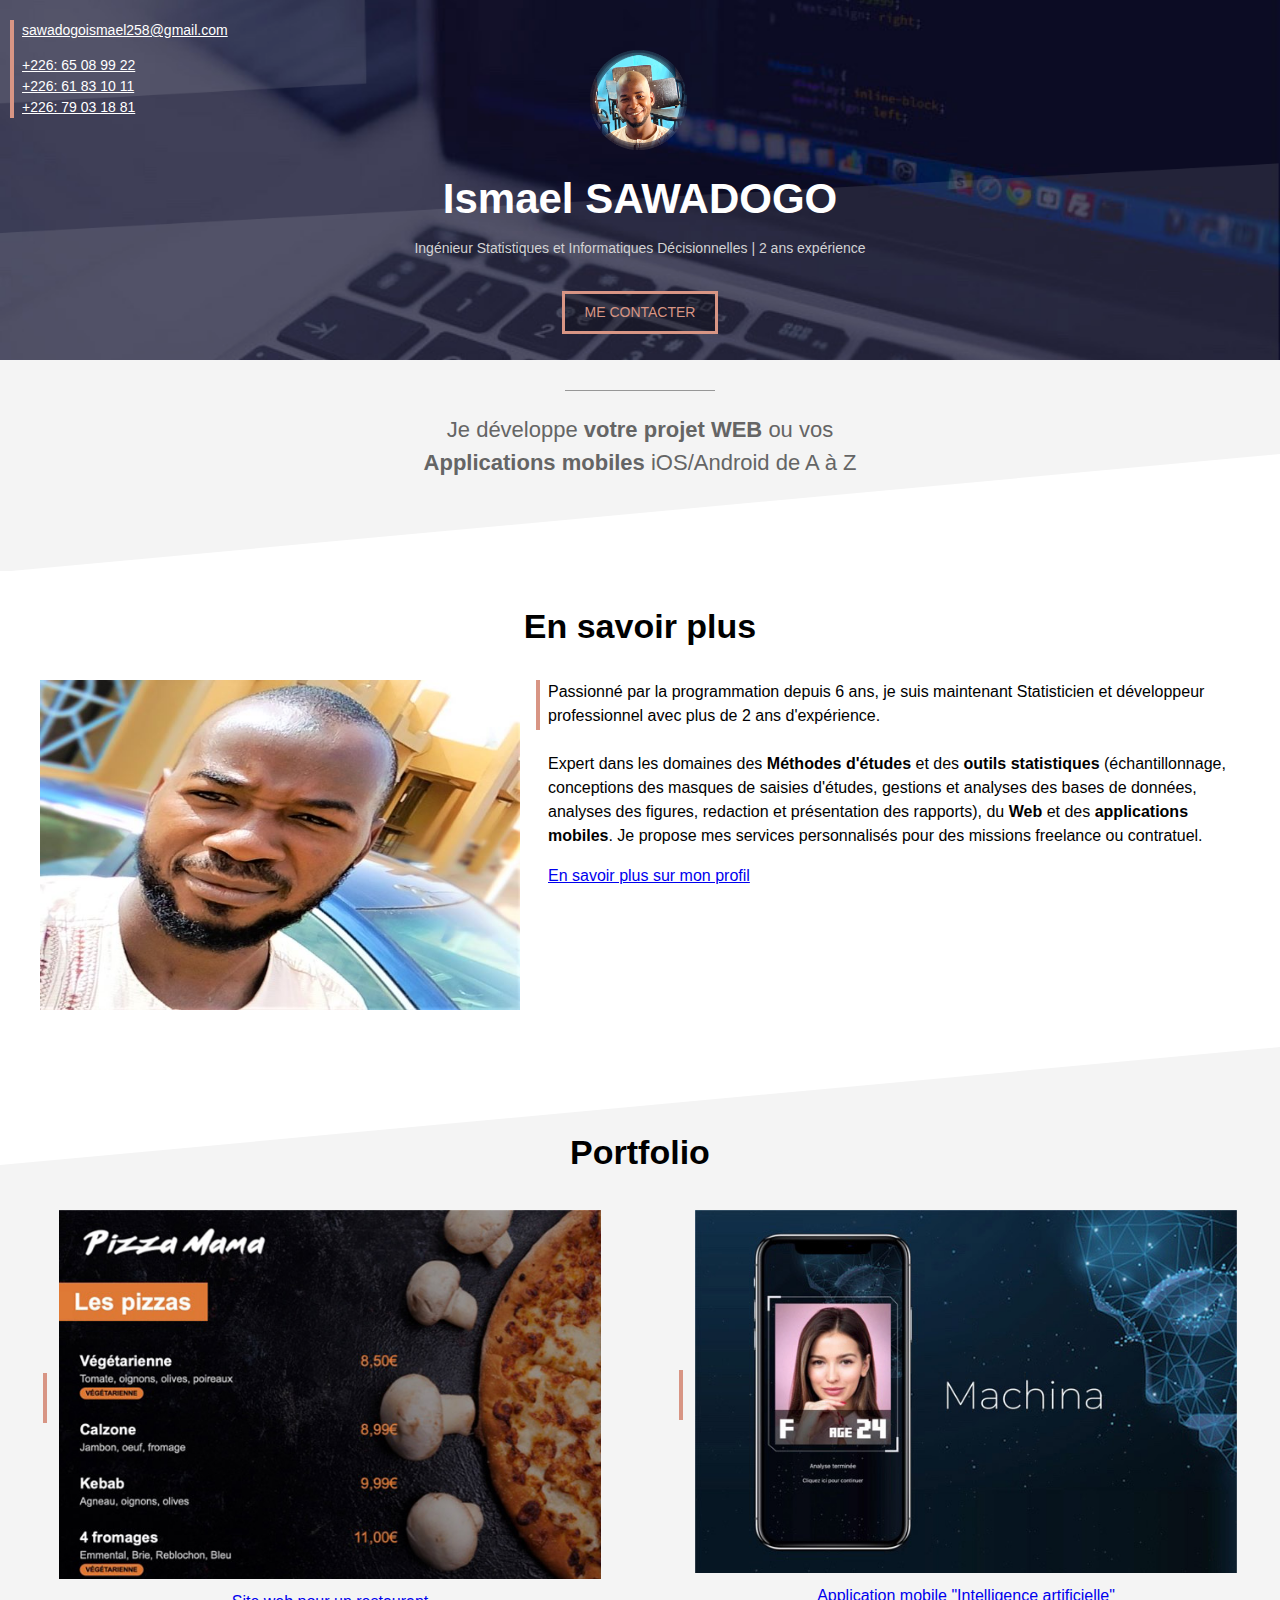
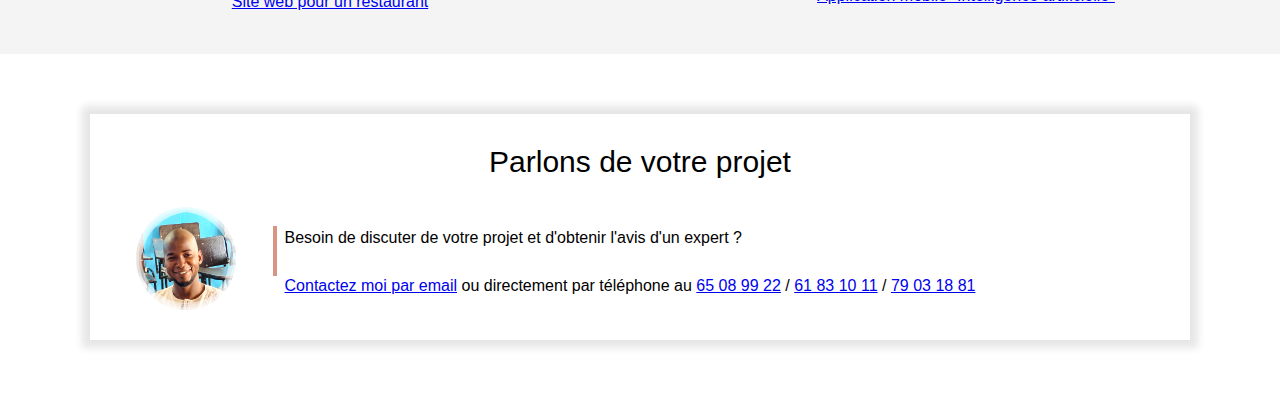
<file: index.html>
<!DOCTYPE html>
<html lang="fr">
<head>
    <meta charset="UTF-8">
    <meta name="viewport" content="width=device-width, initial-scale=1.0">
    <title>Ismael SAWADOGO</title>
    <link rel="stylesheet" href="style.css">
</head>
<body>

    <!-- COUVERTURE --> 
    <!-- COUVERTURE -->
    <div class="cover">
        <img class="cover-profile" src="p1.png"/>
        <h1>Ismael SAWADOGO</h1>
        <p>Ingénieur Statistiques et Informatiques Décisionnelles | 2 ans expérience</p>
        
        <div style="text-align: center;">
            <a class="contact-button" href="mailto:sawadogoismael258@gmail.com?subject=contact%20depuis%20IsmaelSAWADOGO.com">ME CONTACTER</a>
        </div>
        <div class="cover-contact">
            <p ><a href="mailto:sawadogoismael258@gmail.com?subject=contact%20depuis%20IsmaelSAWADOGO.com">sawadogoismael258@gmail.com </a> </p>            
            <p > <a href="tel:+22665089922"> +226: 65 08 99 22</a> </p>
            <p > <a href="tel:+22661831011"> +226: 61 83 10 11</a> </p>
            <p > <a href="tel:+22679031881"> +226: 79 03 18 81</a> </p>
        </div>
    </div>
    
     <!-- SECTION GRISE 1 -->
     <div class="section section-grise1">
        <div class="separateur"></div>
        <p>Je développe <b>votre projet WEB</b> ou vos <b>Applications mobiles</b> iOS/Android de A à Z</p>
    </div>
  
     <!--SECTION BLANCHE-->
     <!-- SECTION BLANCHE -->
     <div class="section">
        <h2>En savoir plus</h2>
        <img src="IMG2.jpg" class="col-contenu"/>
        <div class="col-contenu float-right">
            <div class="texte-avec-ligne-verticale">
                <p >
                    Passionné par la programmation depuis 6 ans, je suis maintenant Statisticien et développeur professionnel avec plus de 2 ans d'expérience.
                   <br> <br> 
                    Expert dans les domaines des <b>Méthodes d'études</b> et des <b>outils statistiques</b> (échantillonnage, conceptions des masques de saisies d'études, gestions et analyses des bases de données, analyses des figures, redaction et présentation des rapports),
                    du <b>Web</b> et des <b>applications mobiles</b>. 
                    Je propose mes services personnalisés pour des missions freelance ou contratuel.
                </p>
                  <a  href="https://www.linkedin.com/in/ismael-sawadogo-a373ba72" target="bank">En savoir plus sur mon profil</a>
            </div>
        </div>
        
    </div>


    <!--SECTION GRISE 2 -->
    <!-- SECTION GRISE 2 -->
    <div class="section section-grise2">
        <h2>Portfolio</h2>
        <table class="col-portfolio" style="display:inline-block">
            <tr>
                <td><div class="barre-verticale"></div></td>
                <td style="width:100%;"><a href="portfolio-site-restaurant.html"><img style="width:100%" src="project1small.jpg"></a></td>
            </tr>
            <tr>
                <td></td>
                <td align="center"><a href="portfolio-site-restaurant.html">Site web pour un restaurant</a></td>
            </tr>
        </table>
        <table  class="col-portfolio float-right">
            <tr>
                <td><div class="barre-verticale"></div></td>
                <td style="width:100%;"><a href="portfolio-application-mobile.html"><img style="width:100%" src="project2small.jpg"></a></td>
            </tr>
            <tr>
                <td></td>
                <td align="center"><a href="portfolio-application-mobile.html">Application mobile "Intelligence artificielle"</a></td>
            </tr>
        </table>
    </div>
    <!--SECTION BLANCHE-->
    <!-- SECTION BLANCHE FRAME -->
    <iframe src="contact-frame.html" scrolling="no"/>

</body>
</html>
</file>
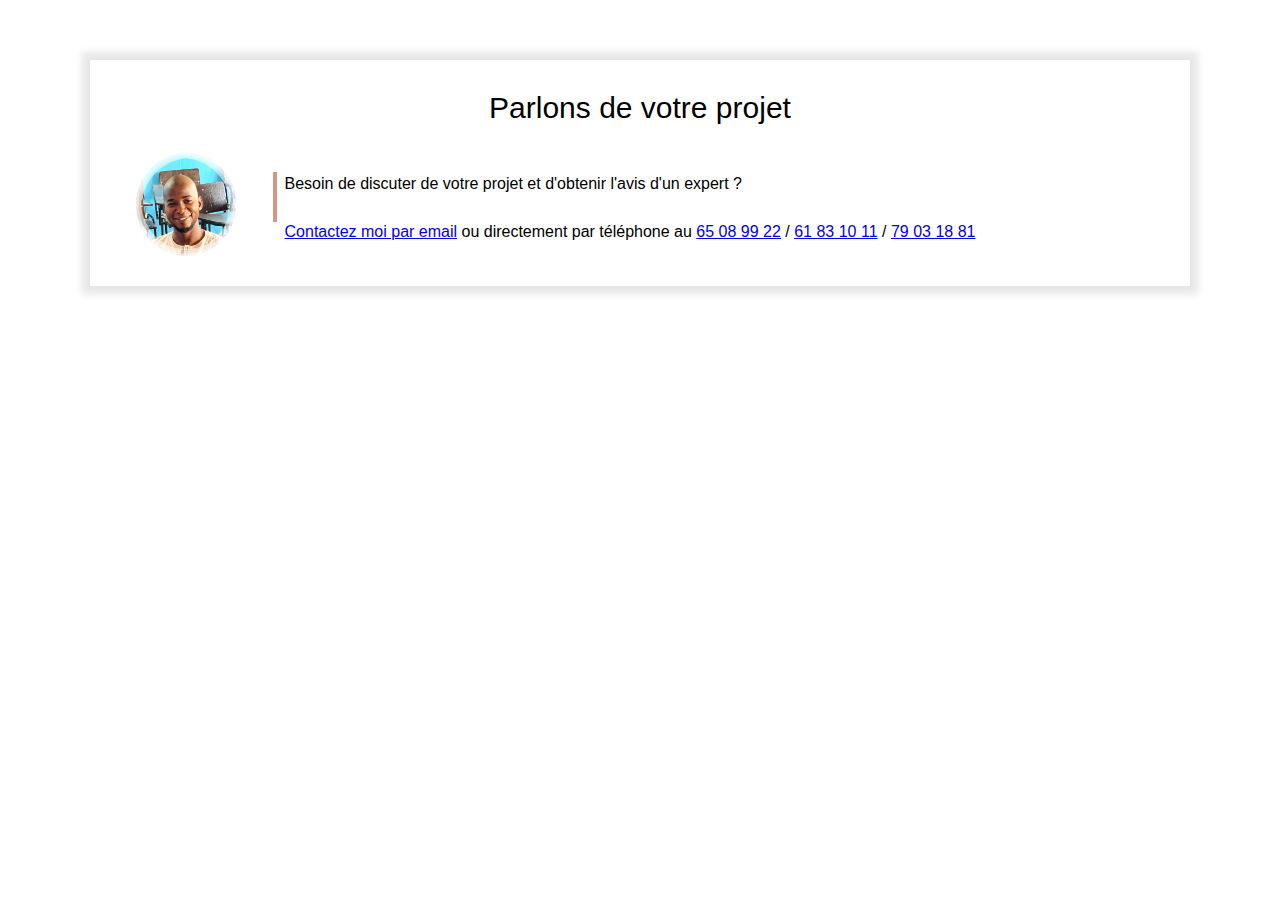
<file: contact-frame.html>
<!DOCTYPE html>
<html lang="fr">
<head>
    <meta charset="UTF-8">
    <meta name="viewport" content="width=device-width, initial-scale=1.0">
    <link rel="stylesheet" href="style.css">
</head>

<body>
    <div class="section">
        <div class="separateur display-mobile" style="margin-bottom:15px;"></div>
    <div class="frame">
        <p class="frame-title">Parlons de votre projet</p>
        <table style="width: 100%">
            <tr>
                <td valign="top" align="center"><img src="p1.png"></td>
                <td>
                    <div class="texte-avec-ligne-verticale"
                    style="margin-left: 20px">
                        <p>
                            Besoin de discuter de votre projet et d'obtenir l'avis d'un expert ?<br><br>              
                            <a  href="mailto:sawadogoismael258@gmail.com?subject=contact%20depuis%20IsmaelSAWADOGO.com" target="bank">Contactez moi par email</a>
                            <a >ou directement par téléphone au </a>
                            <a href="tel:+22665089922">65 08 99 22</a>
                            <a>/</a> 
                            <a href="tel:+22661831011"> 61 83 10 11</a> 
                            <a>/</a> 
                            <a href="tel:+22679031881"> 79 03 18 81</a>
                        </p>
                    </div>
                </td>
            </tr>
        </table>

    </div>
</div>
</body>
</file>
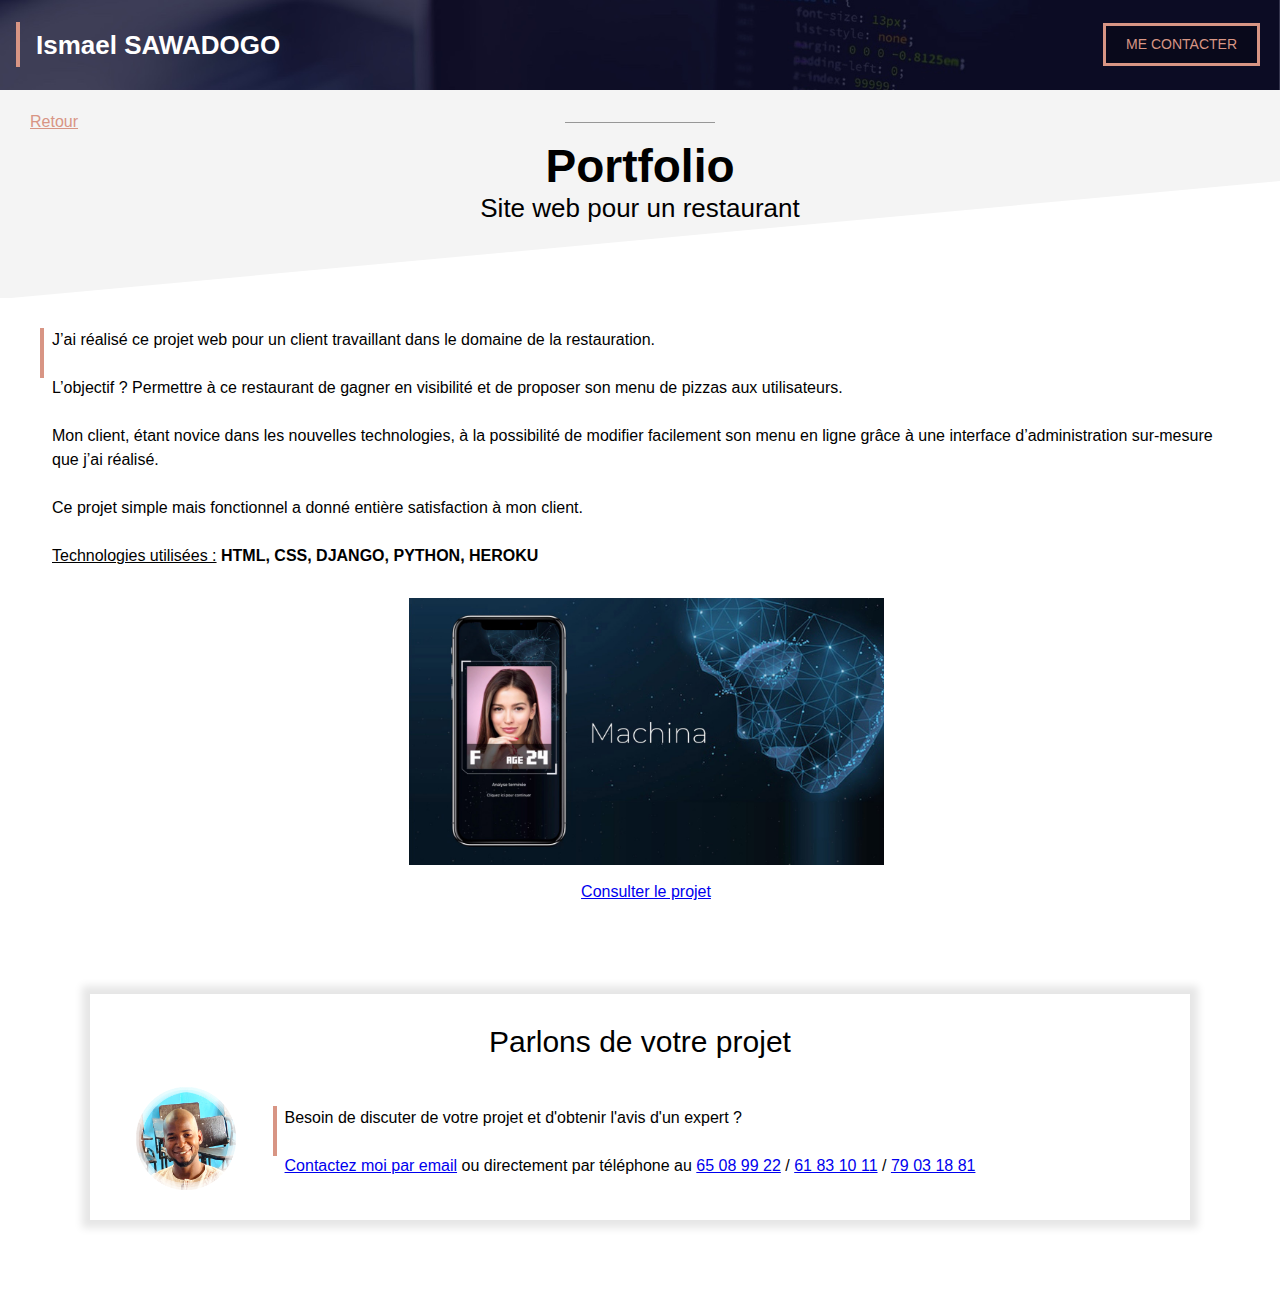
<file: portfolio-application-mobile.html>
<!DOCTYPE html>
<html lang="fr">
<head>
    <meta charset="UTF-8">
    <meta name="viewport" content="width=device-width, initial-scale=1.0">
    <title>Application Mobile</title>
    <link rel="stylesheet" href="style.css">
</head>
<body>
  
    <!-- HEADER -->
    <!-- HEADER -->
    <div class="portfolio-header">
        <div class="texte-avec-ligne-verticale"
        style="margin-left: 16px; margin-top: 22px; height: 45px">
            <p class="portfolio-header-title">Ismael SAWADOGO</p>
        </div>
        <a class="contact-button"
            style="position: absolute; right: 20px; top:5px;"
        href="#">ME CONTACTER</a>

    </div>



    <!-- SECTION GRISE TITRE -->
    <!-- SECTION GRISE TITRE -->
    <div class="section section-grise1" style="padding-top:20px">
        <a class="portfolio-back" href="index.html">Retour</a>
        <div class="separateur" style="margin-top:-12px;"></div>
        <h1 class="portfolio">Portfolio</h1>
        <h2 class="portfolio">Site web pour un restaurant</h2>
    </div>

    <!-- SECTION CONTENU -->
    <!-- SECTION CONTENU -->
    <div class="section">
        <div class="texte-avec-ligne-verticale">
            <p>
                J’ai réalisé ce projet web pour un client travaillant dans le domaine de la restauration.
                <br><br>
                L’objectif ? Permettre à ce restaurant de gagner en visibilité et de proposer son menu de pizzas aux utilisateurs.
                <br><br>
                Mon client, étant novice dans les nouvelles technologies, à la possibilité de modifier facilement son menu en ligne grâce à une interface d’administration sur-mesure que j’ai réalisé.
                <br><br>
                Ce projet simple mais fonctionnel a donné entière satisfaction à mon client.
                <br><br>
                <u>Technologies utilisées :</u> <b>HTML, CSS, DJANGO, PYTHON, HEROKU</b>

            </p>
            <div style="text-align: center; margin-top: 30px">
                <a href="#"><img class="portfolio" src="project2.jpg"></a>
                <a style="display: block; margin-top: 8px;" href="#">Consulter le projet</a>
            </div>
        </div>
    </div>
    <!-- FRAME -->    
    <!-- FRAME -->
    <iframe src="contact-frame.html" scrolling="no"/>  


</body>
</html>
</file>
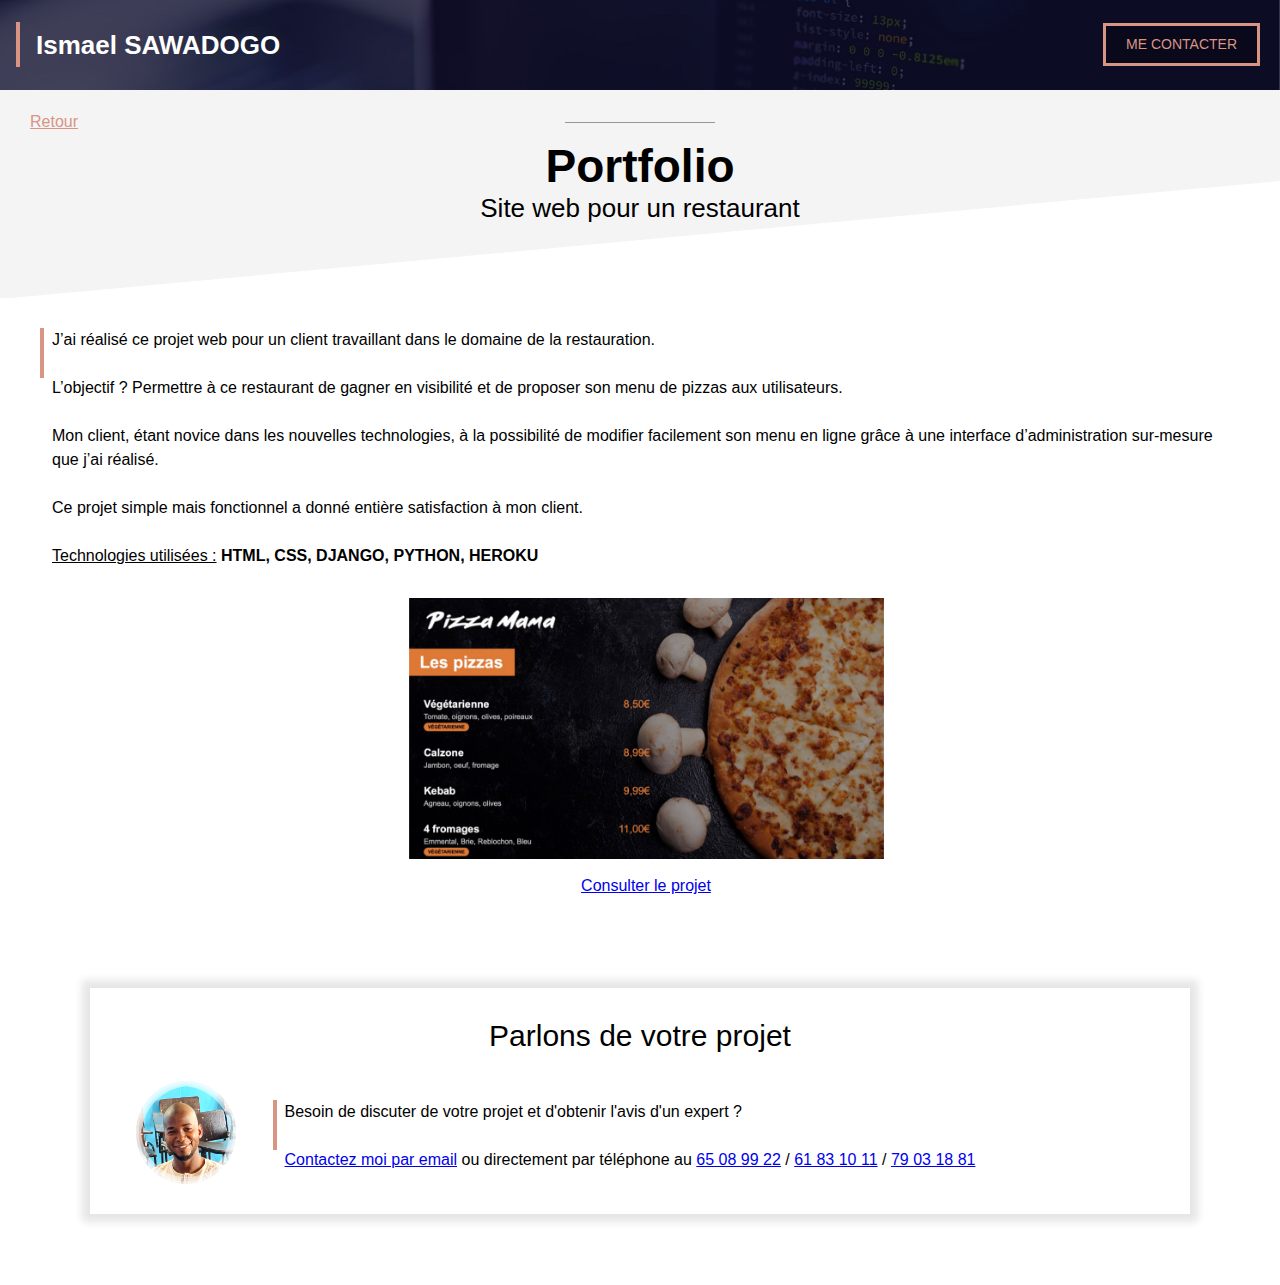
<file: portfolio-site-restaurant.html>
<!DOCTYPE html>
<html lang="fr">
<head>
    <meta charset="UTF-8">
    <meta name="viewport" content="width=device-width, initial-scale=1.0">
    <title>Site web de restaurant</title>
    <link rel="stylesheet" href="style.css">
</head>
<body>

    <!-- HEADER -->
    <!-- HEADER -->
    <div class="portfolio-header">
        <div class="texte-avec-ligne-verticale"
        style="margin-left: 16px; margin-top: 22px; height: 45px">
            <p class="portfolio-header-title">Ismael SAWADOGO</p>
        </div>
        <a class="contact-button contact-button-portfolio"
        href="#">ME CONTACTER</a>

    </div>


    <!-- SECTION GRISE TITRE -->
    <!-- SECTION GRISE TITRE -->
     <div class="section section-grise1" style="padding-top:20px">
        <a class="portfolio-back" href="index.html">Retour</a>
        <div class="separateur" style="margin-top:-12px;"></div>
        <h1 class="portfolio">Portfolio</h1>
        <h2 class="portfolio">Site web pour un restaurant</h2>
    </div>


    <!-- SECTION CONTENU -->    
    <!-- SECTION CONTENU -->
    <div class="section">
        <div class="texte-avec-ligne-verticale">
            <p>
                J’ai réalisé ce projet web pour un client travaillant dans le domaine de la restauration.
                <br><br>
                L’objectif ? Permettre à ce restaurant de gagner en visibilité et de proposer son menu de pizzas aux utilisateurs.
                <br><br>
                Mon client, étant novice dans les nouvelles technologies, à la possibilité de modifier facilement son menu en ligne grâce à une interface d’administration sur-mesure que j’ai réalisé.
                <br><br>
                Ce projet simple mais fonctionnel a donné entière satisfaction à mon client.
                <br><br>
                <u>Technologies utilisées :</u> <b>HTML, CSS, DJANGO, PYTHON, HEROKU</b>

            </p>
            <div style="text-align: center; margin-top: 30px">
                <a href="#"><img class="portfolio" src="project1.jpg"></a>
                <a style="display: block; margin-top: 8px;" href="#">Consulter le projet</a>
            </div>
        </div>
    </div>

    <!-- FRAME -->    
    <!-- FRAME -->
    <iframe src="contact-frame.html" scrolling="no"/>  
    </div>
</body>
</html>
</file>
<file: style.css>
* {
    box-sizing: border-box;
}


:root {
    --color1: #D89584;
    --color2: #F4F4F4;
}

body {
    margin: 0;
    font-family: Arial;
    line-height: 1.5;
}

iframe {
    width: 100%;
    border: none;
    height: 350px;
}

div.cover {
    background: url(cover_overlay.png) no-repeat center/100% 100%,url(cover.jpg) no-repeat center/cover;
    height: 360px;
    position: relative;
}

img.cover-profile {
    height: 100px;
    position: relative;
    left: 50%;
    margin-left: -50px;
    margin-top: 50px;
}

h1 {
    color: white;
    text-align: center;
    font-size: 42px;
    margin-top: 10px;
    margin-bottom: 0px;
}

div.cover p {
    color: lightgray;
    text-align: center;
    margin-top: 8px;
    font-size: 14px;
}

div.cover-contact {
    /* background-color: #FF000080; */
    position: absolute;
    top: 20px;
    left: 10px;
    border-left: 4px solid var(--color1);
    padding-left: 8px;
}

div.cover-contact p {
    text-align: left;
    margin-top: 0px;
    margin-bottom: 0px;
}

div.cover-contact p:first-child {
    margin-bottom: 14px;
}

div.cover-contact * {
    color: white;
    font-size: 14px;
}

a.contact-button {
    color: var(--color1);
    border: 3px solid var(--color1);
    padding: 8px 20px;
    text-decoration: none;
    background-color: #00000040;
    display: inline-block;
    margin-top: 18px;
    font-size: 14px;
}

a.contact-button-portfolio {
    position: absolute; 
    right: 20px; 
    top:5px;
}

a.contact-button:hover {
    color: white;
    border: 3px solid white;
}

.section {
    padding-left: 40px;
    padding-right: 40px;
    padding-top: 30px;
    padding-bottom: 30px;
    overflow: auto;
}

div.section-grise1 {
    background: url(triangle2white.svg) no-repeat center bottom -1px/100%;
    background-color: var(--color2);
    padding-bottom: 70px;
}

div.section-grise2 {
    background: url(triangle1white.svg) no-repeat center top/100%;
    background-color: var(--color2);
    padding-top: 80px;
}

h2 {
    text-align: center;
    font-size: 34px;
    margin-top: 0px;
}

div.separateur {
    background-color: #979797;
    height: 1px;
    width: 150px;
    position: relative;
    left: 50%;
    margin-left: -75px;
}

div.section-grise1 p {
    font-size: 22px;
    color: #656565;
    text-align: center;
    max-width: 450px;
    margin-left: auto;
    margin-right: auto;
}

img.col-contenu {
    width: 40%;
}

div.col-contenu {
    width: 60%;
    padding-left: 16px;
}

.float-right {
    float: right;
}

div.texte-avec-ligne-verticale {
    border-left: 4px solid var(--color1);
    padding-left: 8px;
    height: 50px;
    display: inline-block;
}

div.texte-avec-ligne-verticale p {
    margin-top: 0;
}

div.barre-verticale {
    height: 50px;
    width: 4px;
    background-color: var(--color1);
    margin-right: 8px;
}

.col-portfolio {
    width: 47%;

}

div.frame {
    margin: 30px 50px;
    padding: 20px 30px;
    background-color: white;
    box-shadow: 0px 0px 8px 8px rgba(0, 0, 0, 0.1);

}

p.frame-title {
    font-size: 30px;
    margin-top: 5px;
    margin-bottom: 20px;
    text-align: center;
}

div.frame img {
    width: 100px;
}

/* PORTFOLIO */
.portfolio-header {
    height: 90px;
    background: url(header.jpg) no-repeat center/cover;
    position: relative;
}

.portfolio-header-title {
    font-size: 26px;
    font-weight: bold;
    color: white;
    padding-top: 4px;
    padding-left: 8px;
}

h1.portfolio {
    font-size: 46px;
    color: black;
    line-height: 1;
    padding-top: 10px;
}

h2.portfolio {
    font-size: 26px;
    color: black;
    font-weight: normal;
    margin-bottom: 0;
}

a.portfolio-back {
    color: var(--color1);
    margin-left: -10px;
}

img.portfolio {
    width: 70%;
    max-width: 475px;
}

.display-mobile {
    display: none;
}


/* RESPONSIVE DESIGN : MOBILE */
@media only screen and (max-width: 767px) {
    img.cover-profile {
        height: 90px;
        margin-top: 75px;
    }
    
    h1 {
        font-size: 38px;
        margin-top: 6px;
        margin-bottom: 0px;
    }
    
    div.cover p {
        margin-top: 2px;
        font-size: 13px;
    }

    .section {
        padding-left: 20px;
        padding-right: 20px;
    }
    
    div.section-grise1 {
        padding-bottom: 40px;
    }

    h2 {
        font-size: 30px;
    }

    img.col-contenu {
        width: 100%;
    }
    
    div.col-contenu {
        width: 100%;
        padding-left: 0px;
        margin-top: 20px;
    }

    .col-portfolio {
        width: 100%;
        margin-bottom: 20px;
    }

    div.frame {
        margin: 0px 0px;
        padding: 0px 0px;
        box-shadow: none;
    }

    div.frame img {
        width: 70px;
    }

    /* POSTFOLIO - MOBILE */
    .portfolio-header-title {
        font-size: 19px;
        padding-top: 10px;
        padding-left: 4px;
    }

    a.contact-button {
        padding: 7px 12px;
        margin-top: 22px;
        font-size: 12px;
    }

    a.contact-button-portfolio {
        right: 12px; 
    }

    h1.portfolio {
        font-size: 40px;
    }
    
    h2.portfolio {
        font-size: 22px;
    }

    img.portfolio {
        width: 100%;
    }

    .display-mobile {
        display: block;
    }
}
</file>
